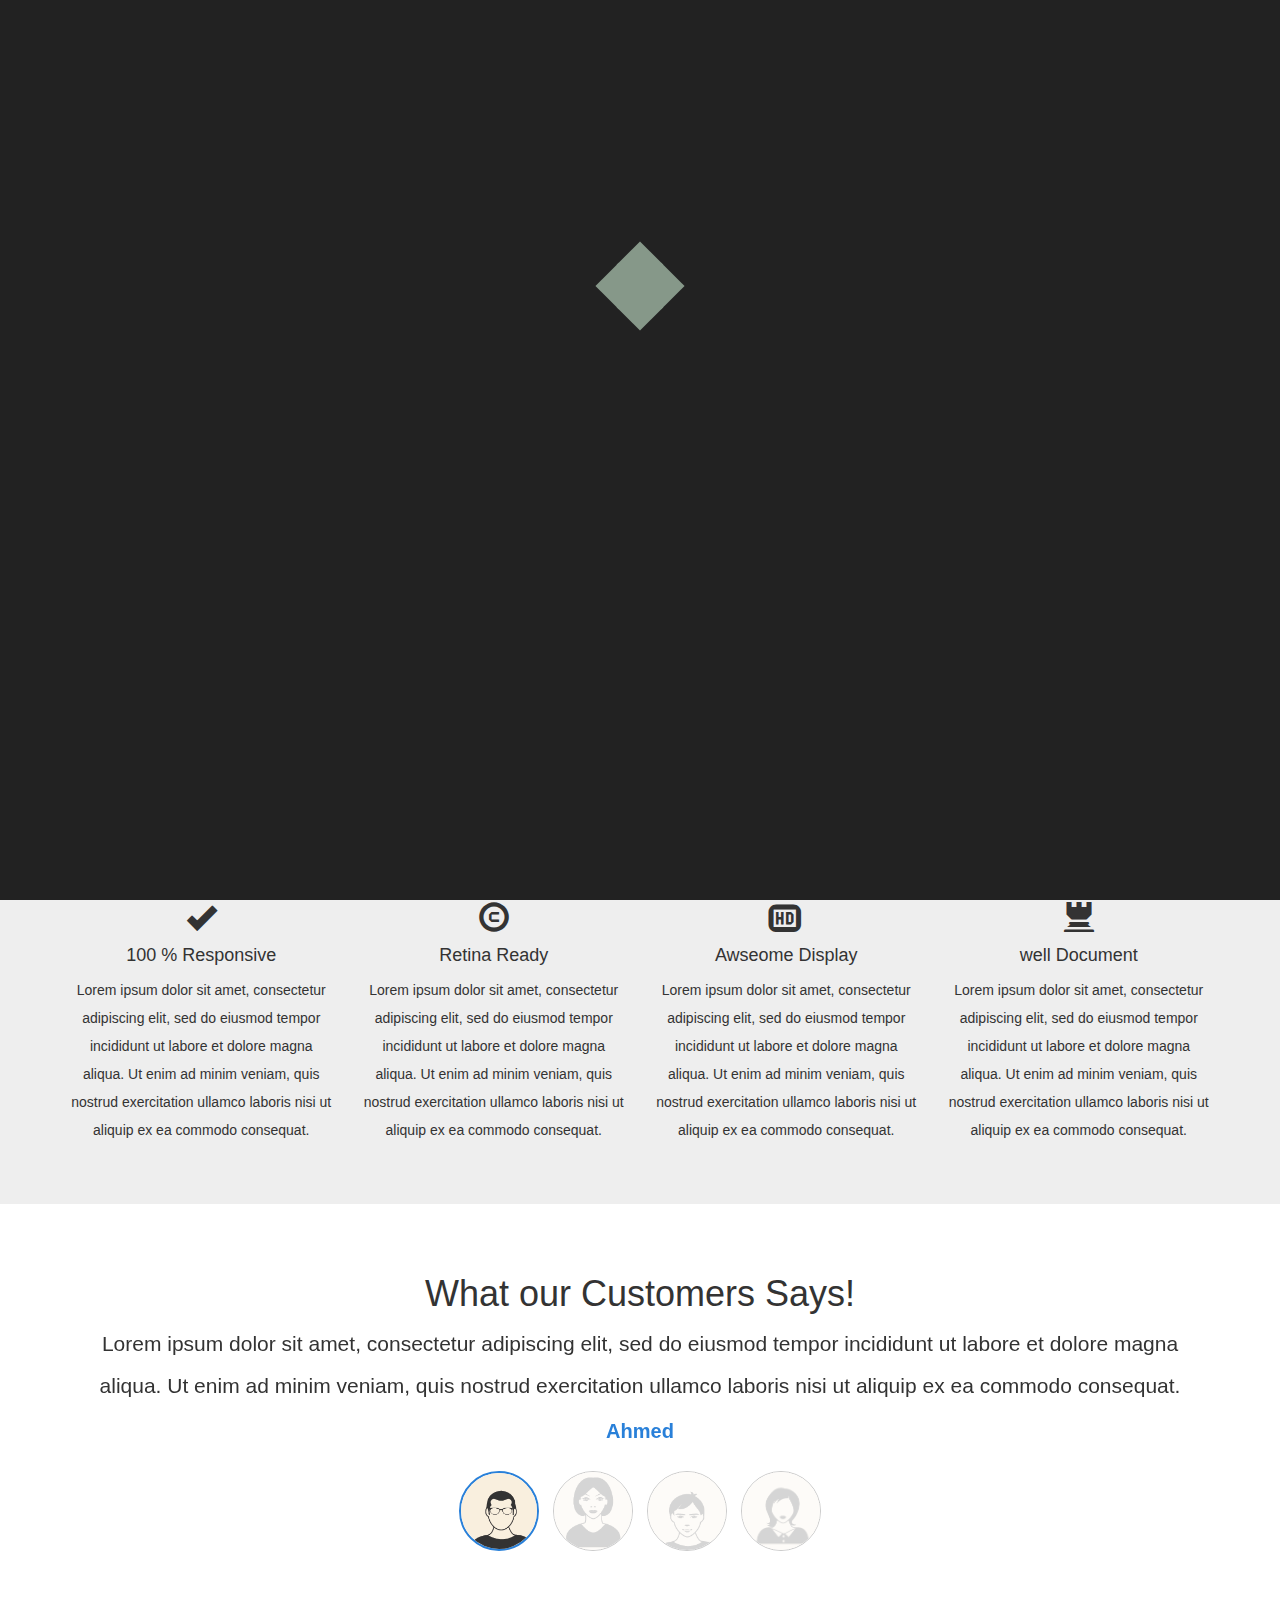
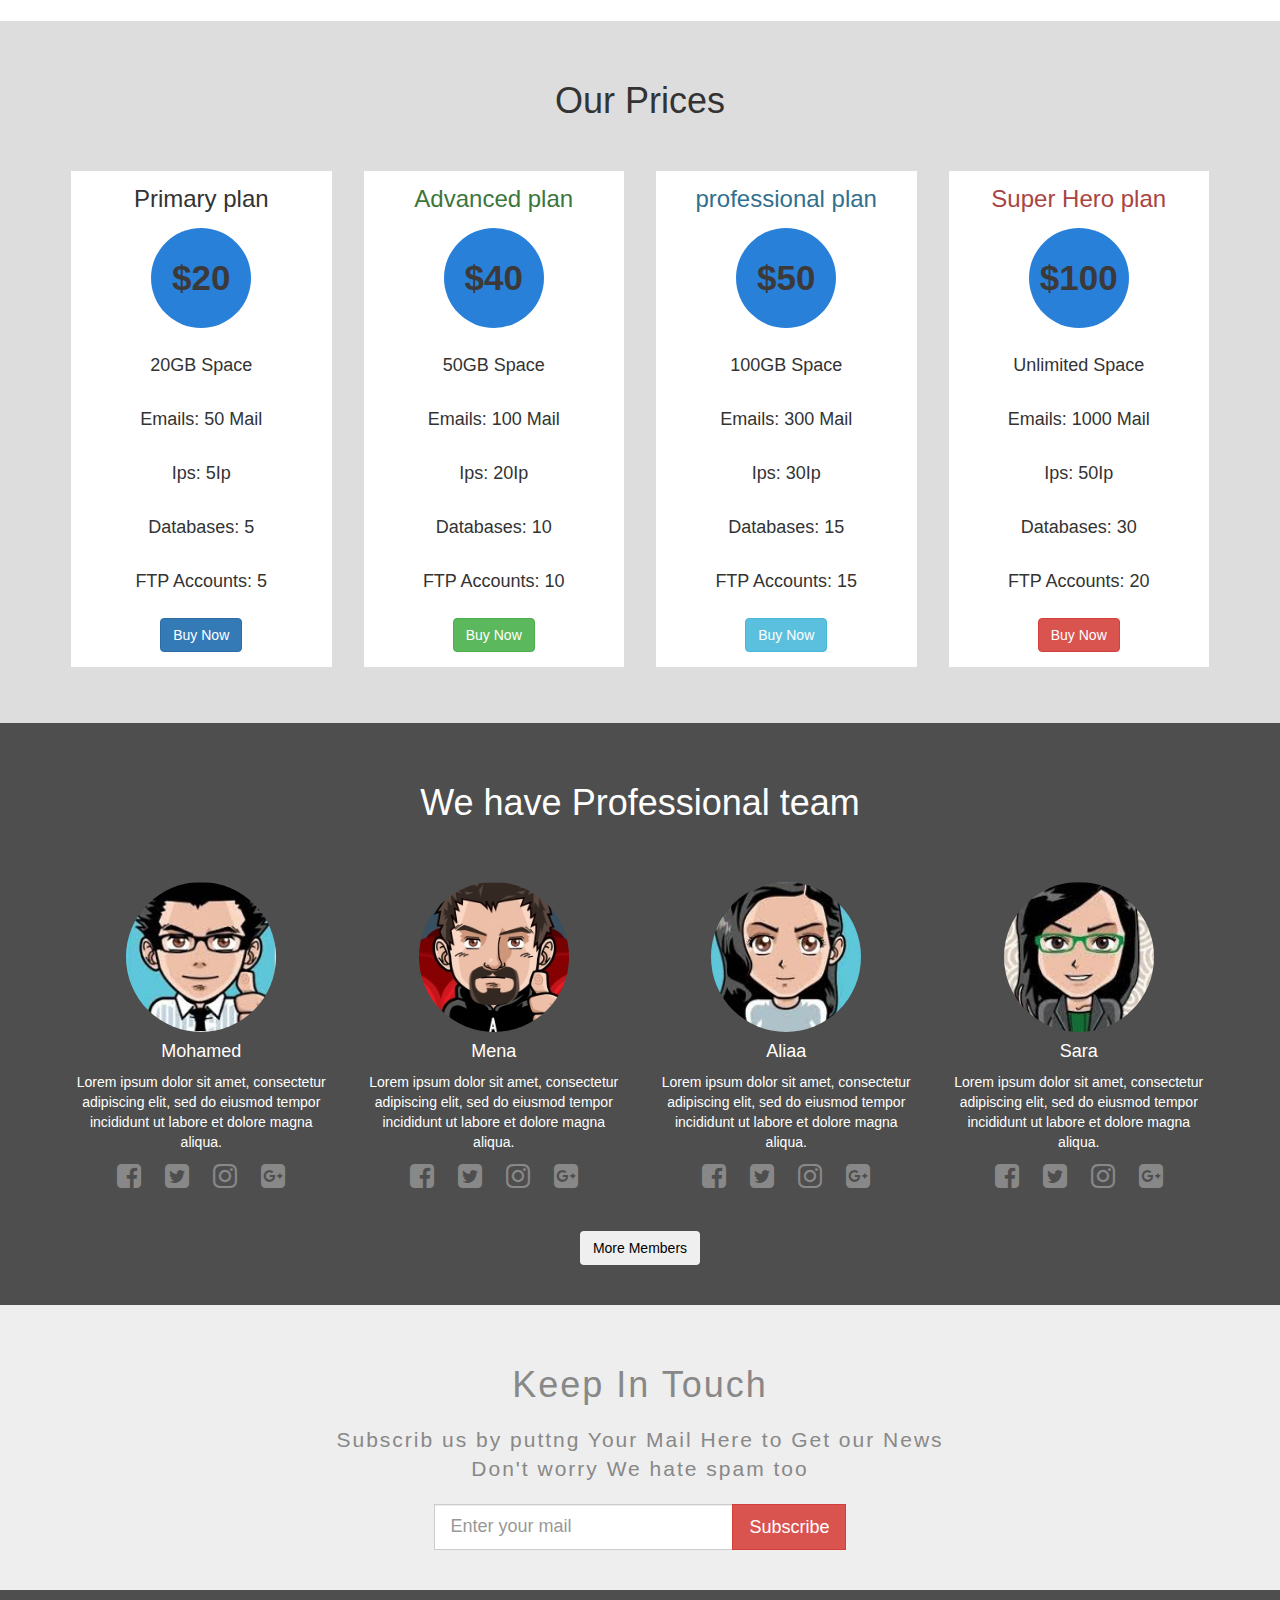
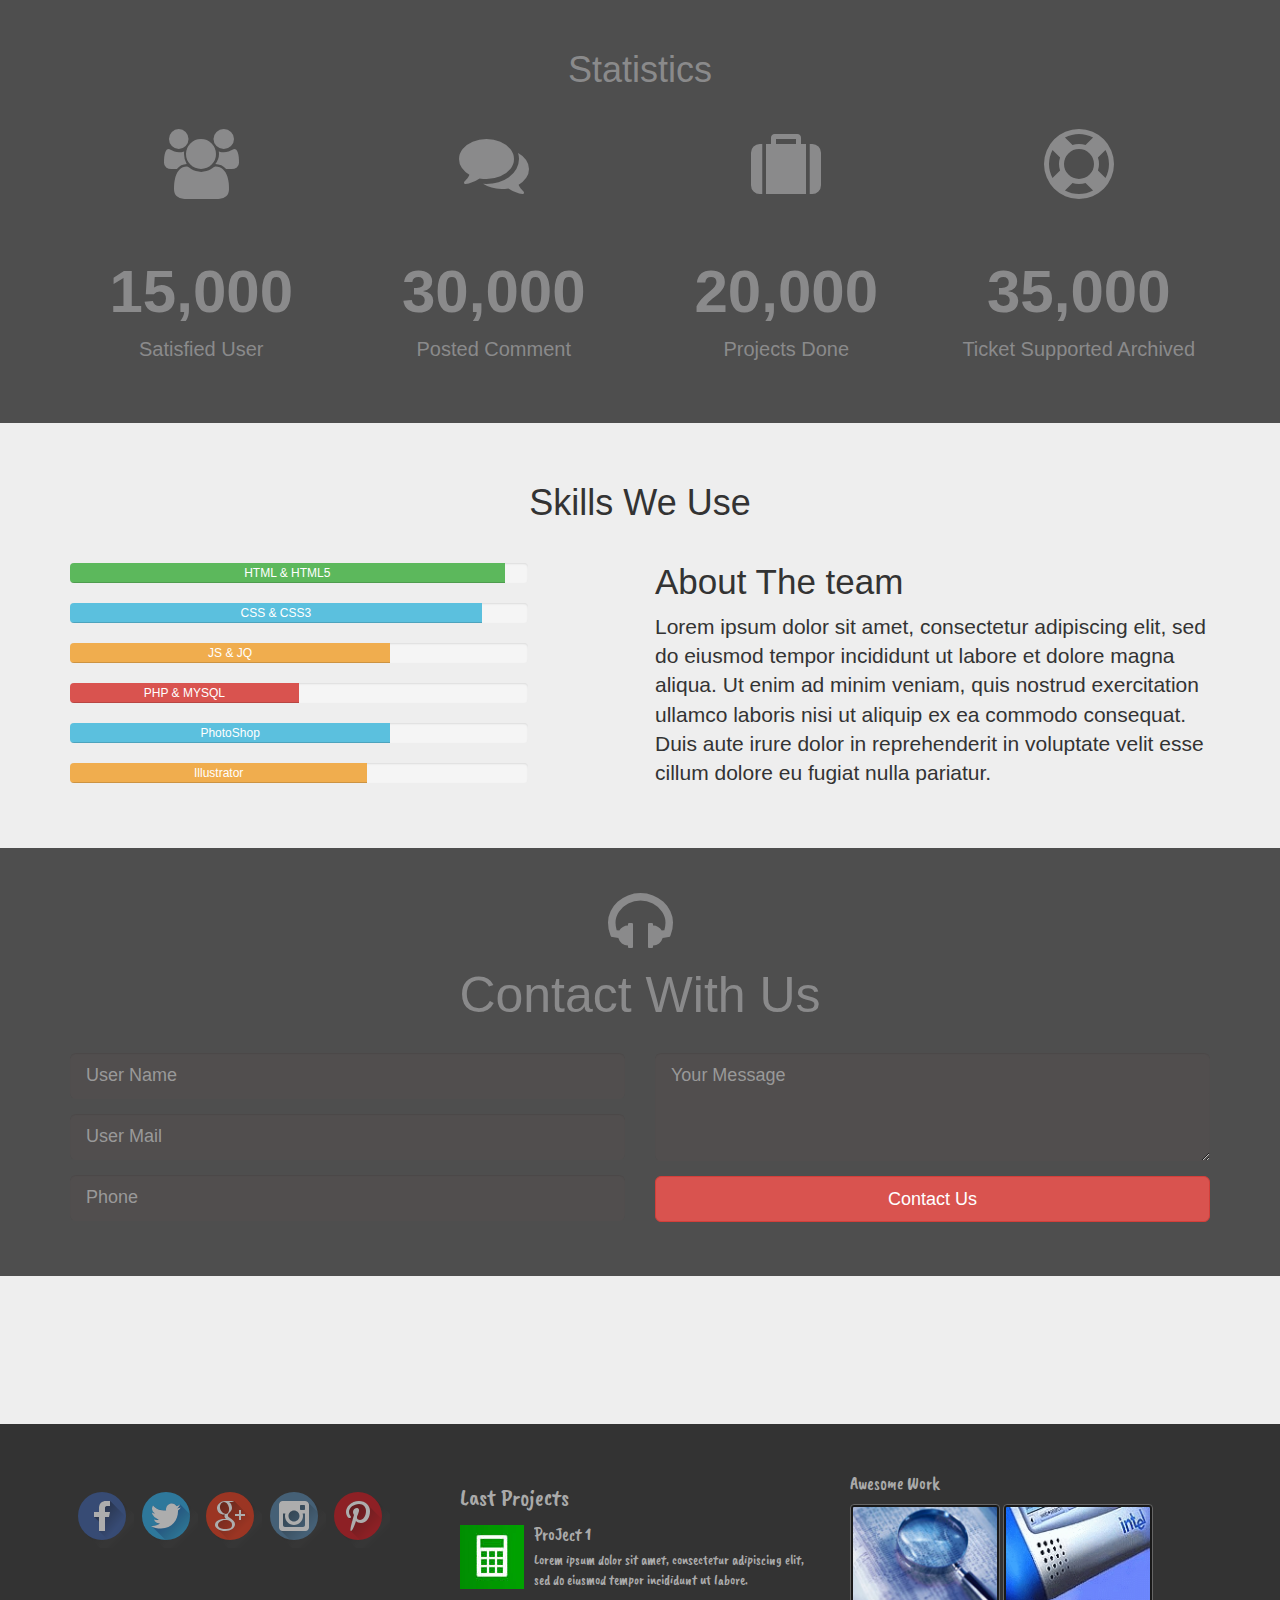
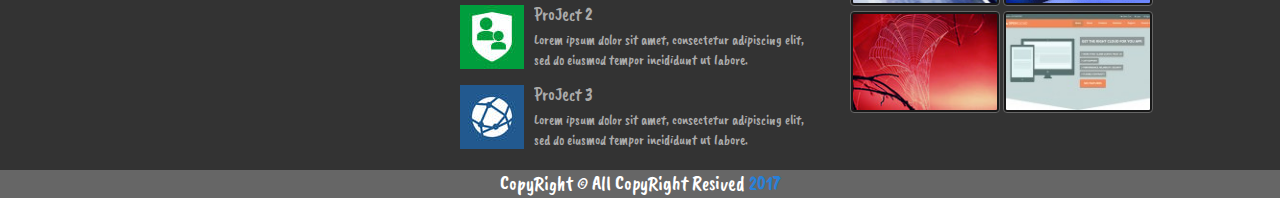
<file: index.html>
<!DOCTYPE html>
<html lang="en">

<head>
    <meta charset="utf-8">
    <title>System.Inc</title>
    <!-- IE Compatibility Meta -->
    <meta http-equiv="X-UA-Compatible" content="IE=edge">
    <!-- First Mobile Meta -->
    <meta name="viewport" content="width=device-width, initial-scale=1">
    <link rel="stylesheet" href="css/bootstrap.css">
    <link rel="stylesheet" href="css/font-awesome.min.css">
    <link rel="stylesheet" href="css/style.css">
    <link rel="stylesheet" href="css/media.css">
    <link rel="stylesheet" href="css/deafult-theme.css">
    <link rel="stylesheet" href="css/animate.css">
    <link href="https://fonts.googleapis.com/css?family=Caveat+Brush" rel="stylesheet">
    <!--[if lt IE 9]>
        <script src="js/html5shiv.min.js"></script>
        <script src="js/respond.min.js"></script>
        <![endif]-->
</head>

<body>
    <!-- Start Tool Box -->
    <div class="option-box hidden-xs">
        <div class="color-option">
            <h4>Color Option</h4>
            <ul class="list-unstyled">
                <li data-value="css/deafult-theme.css"></li>
                <li data-value="css/green-theme.css"></li>
                <li data-value="css/purple-theme.css"></li>
                <li data-value="css/red-theme.css"></li>
            </ul>
        </div>
        <i class="fa fa-gear fa-3x gear-op"></i>
    </div>
    <!-- End Tool Box -->

    <!-- start navbar -->
    <nav class="navbar navbar-inverse navbar-fixed-top">
        <div class="container">
            <!-- Brand and toggle get grouped for better mobile display -->
            <div class="navbar-header">
                <!-- Button for mobile to show Navbar -->
                <button type="button" class="navbar-toggle collapsed" data-toggle="collapse" data-target="#myNav" aria-expanded="false">
                        <span class="sr-only">Toggle navigation</span>
                        <span class="icon-bar"></span>
                        <span class="icon-bar"></span>
                        <span class="icon-bar"></span>
                    </button>
                <!-- Brand Name -->
                <a class="navbar-brand" href="#">IT System<span> .Inc</span></a>
            </div>
            <!-- Collect the nav links, forms, and other content for toggling -->
            <div class="collapse navbar-collapse" id="myNav">
                <ul class="nav navbar-nav navbar-right">
                    <li class="active"><a href="#">Home <span class="sr-only">(current)</span></a></li>
                    <li><a href="about.html">About</a></li>
                    <li class="dropdown">
                        <a href="#" class="dropdown-toggle" data-toggle="dropdown" role="button" aria-haspopup="true" aria-expanded="false">Services <span class="caret"></span></a>
                        <ul class="dropdown-menu">
                            <li><a href="#">Hosting</a></li>
                            <li><a href="#">Maintenance Service</a></li>
                            <li role="separator" class="divider"></li>
                            <li><a href="#">Book Now</a></li>
                        </ul>
                    </li>
                    <li class="dropdown">
                        <a href="#" class="dropdown-toggle" data-toggle="dropdown" role="button" aria-haspopup="true" aria-expanded="false">Academy <span class="caret"></span></a>
                        <ul class="dropdown-menu">
                            <li><a href="#">Courses</a></li>
                            <li><a href="#">Instractors</a></li>
                            <li role="separator" class="divider"></li>
                            <li><a href="#">Book Now</a></li>
                        </ul>
                    </li>
                    <li><a href="faq.html">FAQ</a></li>
                    <li><a href="#">Contact Us</a></li>
                </ul>
            </div>
            <!-- /.navbar-collapse -->
        </div>
        <!-- /.container-fluid -->
    </nav>
    <!-- End Navbar -->

    <!-- Start slidshow-->
    <div id="Slide_Show" class="carousel slide hidden-xs" data-ride="carousel">
        <!-- Indicators -->
        <ol class="carousel-indicators hidden-xs">
            <li data-target="#Slide_Show" data-slide-to="0" class="active"></li>
            <li data-target="#Slide_Show" data-slide-to="1"></li>
            <li data-target="#Slide_Show" data-slide-to="2"></li>
            <li data-target="#Slide_Show" data-slide-to="3"></li>
        </ol>
        <!-- Wrapper for slides -->
        <div class="carousel-inner" role="listbox">
            <div class="item active">
                <img src="img/Image(1).jpg" width="1500" height="500" alt="This Is Image NO(1)">
                <div class="carousel-caption">
                    <h3 class="h1">Web Maintenance</h3>
                    <p class="lead main">Lorem ipsum dolor sit amet, consectetur adipiscing elit, sed do eiusmod tempor incididunt ut labore et dolore magna aliqua. Ut enim ad minim veniam, quis nostrud exercitation ullamco laboris nisi ut aliquip ex ea commodo consequat.
                        Duis aute irure dolor in reprehenderit in voluptate velit esse cillum dolore eu fugiat nulla pariatur. Excepteur sint occaecat cupidatat non proident, sunt in culpa qui officia deserunt mollit anim id est laborum.</p>
                </div>
            </div>
            <div class="item">
                <img src="img/Image(2).jpg" width="1500" height="500" alt="This Is Image NO(2)">
                <div class="carousel-caption">
                    <h3 class="h1">Web Services</h3>
                    <p class="lead">"Lorem ipsum dolor sit amet, consectetur adipiscing elit, sed do eiusmod tempor incididunt ut labore et dolore magna aliqua. Ut enim ad minim veniam, quis nostrud exercitation ullamco laboris nisi ut aliquip ex ea commodo consequat.
                        Duis aute irure dolor in reprehenderit in voluptate velit esse cillum dolore eu fugiat nulla pariatur. Excepteur sint occaecat cupidatat non proident, sunt in culpa qui officia deserunt mollit anim id est laborum."</p>
                </div>
            </div>
            <div class="item">
                <img src="img/Image(3).jpg" width="1500" height="500" alt="This Is Image NO(3)">
                <div class="carousel-caption">
                    <h3 class="h1">Web Design</h3>
                    <p class="lead">"Lorem ipsum dolor sit amet, consectetur adipiscing elit, sed do eiusmod tempor incididunt ut labore et dolore magna aliqua. Ut enim ad minim veniam, quis nostrud exercitation ullamco laboris nisi ut aliquip ex ea commodo consequat.
                        Duis aute irure dolor in reprehenderit in voluptate velit esse cillum dolore eu fugiat nulla pariatur. Excepteur sint occaecat cupidatat non proident, sunt in culpa qui officia deserunt mollit anim id est laborum."</p>
                </div>
            </div>
            <div class="item">
                <img src="img/Image(4).jpg" width="1500" height="500" alt="This Is Image NO(3)">
                <div class="carousel-caption">
                    <h3 class="h1">Graphic Design</h3>
                    <p class="lead">"Lorem ipsum dolor sit amet, consectetur adipiscing elit, sed do eiusmod tempor incididunt ut labore et dolore magna aliqua. Ut enim ad minim veniam, quis nostrud exercitation ullamco laboris nisi ut aliquip ex ea commodo consequat.
                        Duis aute irure dolor in reprehenderit in voluptate velit esse cillum dolore eu fugiat nulla pariatur. Excepteur sint occaecat cupidatat non proident, sunt in culpa qui officia deserunt mollit anim id est laborum."</p>
                </div>
            </div>
        </div>
        <!-- Controls -->
        <a class="left carousel-control hidden-xs" href="#Slide_Show" role="button" data-slide="prev">
            <span class="glyphicon glyphicon-chevron-left" aria-hidden="true"></span>
            <span class="sr-only">Previous</span>
        </a>
        <a class="right carousel-control hidden-xs" href="#Slide_Show" role="button" data-slide="next">
            <span class="glyphicon glyphicon-chevron-right" aria-hidden="true"></span>
            <span class="sr-only">Next</span>
        </a>
    </div>
    <!-- End SlideShow-->

    <!-- Start About -->
    <div class="about text-center">
        <div class="container">
            <h3 class="h1">Meet Our New Web Site <span class="Big"> IT System <span>.Inc</span></span>
            </h3>
            <p class="lead"> Hello. Let Me Introduce Our New Web Site <span class="Big">IT System<span> .Inc </span></span>Created with <strong>Bootstrap.</strong></p>
        </div>
    </div>
    <!-- End About -->

    <!-- Start Features -->
    <div class="Features text-center">
        <div class="container">
            <h3 class="h1"> Our Features</h3>
            <div class="row">
                <div class="col-lg-3 col-md-6 col-xs-12">
                    <div class="feat">
                        <span class="glyphicon glyphicon-ok" aria-hidden="true"></span>
                        <h4>100 &#37; Responsive </h4>
                        <p>Lorem ipsum dolor sit amet, consectetur adipiscing elit, sed do eiusmod tempor incididunt ut labore et dolore magna aliqua. Ut enim ad minim veniam, quis nostrud exercitation ullamco laboris nisi ut aliquip ex ea commodo consequat.</p>
                    </div>
                </div>
                <div class="col-lg-3 col-md-6 col-xs-12">
                    <div class="feat">
                        <span class="glyphicon glyphicon-copyright-mark" aria-hidden="true"></span>
                        <h4>Retina Ready </h4>
                        <p>Lorem ipsum dolor sit amet, consectetur adipiscing elit, sed do eiusmod tempor incididunt ut labore et dolore magna aliqua. Ut enim ad minim veniam, quis nostrud exercitation ullamco laboris nisi ut aliquip ex ea commodo consequat.</p>
                    </div>
                </div>
                <div class="col-lg-3 col-md-6 col-xs-12">
                    <div class="feat">
                        <span class="glyphicon glyphicon-hd-video" aria-hidden="true"></span>
                        <h4>Awseome Display </h4>
                        <p>Lorem ipsum dolor sit amet, consectetur adipiscing elit, sed do eiusmod tempor incididunt ut labore et dolore magna aliqua. Ut enim ad minim veniam, quis nostrud exercitation ullamco laboris nisi ut aliquip ex ea commodo consequat.</p>
                    </div>
                </div>
                <div class="col-lg-3 col-md-6 col-xs-12">
                    <div class="feat">
                        <span class="glyphicon glyphicon-glyphicon glyphicon-tower" aria-hidden="true"></span>
                        <h4>well Document </h4>
                        <p>Lorem ipsum dolor sit amet, consectetur adipiscing elit, sed do eiusmod tempor incididunt ut labore et dolore magna aliqua. Ut enim ad minim veniam, quis nostrud exercitation ullamco laboris nisi ut aliquip ex ea commodo consequat.</p>
                    </div>
                </div>
            </div>
        </div>
    </div>
    <!-- End Features -->

    <!-- start Testimonials -->
    <div class="Testimonials text-center">
        <div class="container">
            <h3 class="h1">What our Customers Says!</h3>
            <div id="testimonials_carousel" class="carousel slide" data-ride="carousel">

                <!-- Wrapper for slides -->
                <div class="carousel-inner">
                    <div class="item active">
                        <p class="lead">Lorem ipsum dolor sit amet, consectetur adipiscing elit, sed do eiusmod tempor incididunt ut labore et dolore magna aliqua. Ut enim ad minim veniam, quis nostrud exercitation ullamco laboris nisi ut aliquip ex ea commodo consequat.</p>
                        <span>Ahmed</span>
                    </div>
                    <div class="item">
                        <p class="lead">Lorem ipsum dolor sit amet, consectetur adipiscing elit, sed do eiusmod tempor incididunt ut labore et dolore magna aliqua. Ut enim ad minim veniam, quis nostrud exercitation ullamco laboris nisi ut aliquip ex ea commodo consequat.</p>
                        <span>Mohamed</span>
                    </div>
                    <div class="item">
                        <p class="lead">Lorem ipsum dolor sit amet, consectetur adipiscing elit, sed do eiusmod tempor incididunt ut labore et dolore magna aliqua. Ut enim ad minim veniam, quis nostrud exercitation ullamco laboris nisi ut aliquip ex ea commodo consequat.</p>
                        <span>John</span>
                    </div>
                    <div class="item">
                        <p class="lead">Lorem ipsum dolor sit amet, consectetur adipiscing elit, sed do eiusmod tempor incididunt ut labore et dolore magna aliqua. Ut enim ad minim veniam, quis nostrud exercitation ullamco laboris nisi ut aliquip ex ea commodo consequat.</p>
                        <span>Khaled</span>
                    </div>
                </div>
                <!-- Indicators -->
                <ol class="carousel-indicators">
                    <li data-target="#testimonials_carousel" data-slide-to="0" class="active"><img src="img/testimonials/Image_11.gif" alt="avatar 1"></li>
                    <li data-target="#testimonials_carousel" data-slide-to="1"><img src="img/testimonials/Image_03.gif" alt="avatar 2"></li>
                    <li data-target="#testimonials_carousel" data-slide-to="2"><img src="img/testimonials/Image_09.gif" alt="avatar 3"></li>
                    <li data-target="#testimonials_carousel" data-slide-to="3"><img src="img/testimonials/Image_10.gif" alt="avatar 4"></li>
                </ol>
            </div>
        </div>
    </div>
    <!--  End Testimonials -->

    <!-- Start Price Table -->
    <div class="price_table text-center">
        <div class="container">
            <h3 class="h1">Our Prices</h3>
            <div class="row">
                <div class="col-md-3 col-sm-6 col-xs-12">
                    <div class="price-box">
                        <h3 text-primary>Primary plan</h3>
                        <p class="center-block">$20</p>
                        <ul class="list-unstyled">
                            <li>20GB Space</li>
                            <li>Emails: 50 Mail</li>
                            <li>Ips: 5Ip</li>
                            <li>Databases: 5</li>
                            <li>FTP Accounts: 5</li>
                        </ul>
                        <button class="btn btn-primary">Buy Now</button>
                    </div>
                </div>
                <div class="col-md-3 col-sm-6 col-xs-12">
                    <div class="price-box">
                        <h3 class="text-success">Advanced plan</h3>
                        <p class="center-block">$40</p>
                        <ul class="list-unstyled">
                            <li>50GB Space</li>
                            <li>Emails: 100 Mail</li>
                            <li>Ips: 20Ip</li>
                            <li>Databases: 10</li>
                            <li>FTP Accounts: 10</li>
                        </ul>
                        <button class="btn btn-success">Buy Now</button>
                    </div>
                </div>
                <div class="col-md-3 col-sm-6 col-xs-12">
                    <div class="price-box">
                        <h3 class="text-info">professional plan</h3>
                        <p class="center-block">$50</p>
                        <ul class="list-unstyled">
                            <li>100GB Space</li>
                            <li>Emails: 300 Mail</li>
                            <li>Ips: 30Ip</li>
                            <li>Databases: 15</li>
                            <li>FTP Accounts: 15</li>
                        </ul>
                        <button class="btn btn-info">Buy Now</button>
                    </div>
                </div>
                <div class="col-md-3 col-sm-6 col-xs-12">
                    <div class="price-box">
                        <h3 class="text-danger">Super Hero plan</h3>
                        <p class="center-block">$100</p>
                        <ul class="list-unstyled">
                            <li>Unlimited Space</li>
                            <li>Emails: 1000 Mail</li>
                            <li>Ips: 50Ip</li>
                            <li>Databases: 30</li>
                            <li>FTP Accounts: 20</li>
                        </ul>
                        <button class="btn btn-danger">Buy Now</button>
                    </div>
                </div>
            </div>
        </div>
    </div>
    <!-- End price Table -->

    <!-- Start team-->
    <div class="our_team text-center">
        <div class="team">
            <div class="container">
                <h3 class="h1">We have Professional team</h3>
                <div class="row">
                    <div class="col-lg-3 col-sm-6">
                        <div class="person">
                            <img class="img-circle" src="img/team/avatar_01.jpg" alt="Herb1" width="150px" height="150px">
                            <h4>Mohamed</h4>
                            <p>Lorem ipsum dolor sit amet, consectetur adipiscing elit, sed do eiusmod tempor incididunt ut labore et dolore magna aliqua.</p>
                            <a href="#"><i class="fa fa-facebook-square fa-2x"></i></a>
                            <a href="#"><i class="fa fa-twitter-square fa-2x"></i></a>
                            <a href="#"><i class="fa fa-instagram fa-2x"></i></a>
                            <a href="#"><i class="fa fa-google-plus-square fa-2x"></i></a>
                        </div>
                    </div>
                    <div class="col-lg-3 col-sm-6">
                        <div class="person">
                            <img class="img-circle" src="img/team/avatar_02.jpg" alt="Herb2" width="150px" height="150px">
                            <h4>Mena</h4>
                            <p>Lorem ipsum dolor sit amet, consectetur adipiscing elit, sed do eiusmod tempor incididunt ut labore et dolore magna aliqua.</p>
                            <a href="#"><i class="fa fa-facebook-square fa-2x"></i></a>
                            <a href="#"><i class="fa fa-twitter-square fa-2x"></i></a>
                            <a href="#"><i class="fa fa-instagram fa-2x"></i></a>
                            <a href="#"><i class="fa fa-google-plus-square fa-2x"></i></a>
                        </div>
                    </div>
                    <div class="col-lg-3 col-sm-6">
                        <div class="person">
                            <img class="img-circle" src="img/team/avatar_03.jpg" alt="Herb3" width="150px" height="150px">
                            <h4>Aliaa</h4>
                            <p>Lorem ipsum dolor sit amet, consectetur adipiscing elit, sed do eiusmod tempor incididunt ut labore et dolore magna aliqua.</p>
                            <a href="#"><i class="fa fa-facebook-square fa-2x"></i></a>
                            <a href="#"><i class="fa fa-twitter-square fa-2x"></i></a>
                            <a href="#"><i class="fa fa-instagram fa-2x"></i></a>
                            <a href="#"><i class="fa fa-google-plus-square fa-2x"></i></a>
                        </div>
                    </div>
                    <div class="col-lg-3 col-sm-6">
                        <div class="person">
                            <img class="img-circle" src="img/team/avatar_04.jpg" alt="Herb4" width="150px" height="150px">
                            <h4>Sara</h4>
                            <p>Lorem ipsum dolor sit amet, consectetur adipiscing elit, sed do eiusmod tempor incididunt ut labore et dolore magna aliqua.</p>
                            <a href="#"><i class="fa fa-facebook-square fa-2x"></i></a>
                            <a href="#"><i class="fa fa-twitter-square fa-2x"></i></a>
                            <a href="#"><i class="fa fa-instagram fa-2x"></i></a>
                            <a href="#"><i class="fa fa-google-plus-square fa-2x"></i></a>
                        </div>
                    </div>
                </div>
                <button class="btn btn-deafult">More Members</button>
            </div>
        </div>
    </div>
    <!-- End team -->

    <!-- Start Subscrib -->
    <div class="Subscribe text-center">
        <div class="container">
            <h4 class="h1">Keep In Touch </h4>
            <p class="lead">Subscrib us by puttng Your Mail Here to Get our News <br>Don't worry We hate spam too </p>
            <form class="form-inline">
                <input class="form-control input-lg" type="email" placeholder="Enter your mail">
                <button class="btn btn-danger btn-lg">Subscribe</button>
            </form>
        </div>
    </div>
    <!-- End Subscribe -->

    <!-- Start Statistics -->
    <div class="Statistics text-center">
        <div class="data">
            <div class="container">
                <h3 class="h1">Statistics</h3>
                <div class="row">
                    <div class="col-md-3 col-sm-6">
                        <div class="stats">
                            <i class="fa fa-users fa-5x"></i>
                            <p>15,000</p>
                            <span>Satisfied User</span>
                        </div>
                    </div>
                    <div class="col-md-3 col-sm-6">
                        <div class="stats">
                            <i class="fa fa-comments fa-5x"></i>
                            <p>30,000</p>
                            <span>Posted Comment</span>
                        </div>
                    </div>
                    <div class="col-md-3 col-sm-6">
                        <div class="stats">
                            <i class="fa fa-suitcase fa-5x"></i>
                            <p>20,000</p>
                            <span>Projects Done</span>
                        </div>
                    </div>
                    <div class="col-md-3 col-sm-6">
                        <div class="stats">
                            <i class="fa fa-support fa-5x"></i>
                            <p>35,000</p>
                            <span> Ticket Supported Archived</span>
                        </div>
                    </div>
                </div>
            </div>
        </div>
    </div>
    <!-- End Statistics -->

    <!-- Start Skills -->
    <div class="skills">
        <div class="container">
            <h3 class="h1 text-center">Skills We Use</h3>
            <div class="row">
                <!-- Start Progress Skills -->
                <div class="col-md-5">
                    <div class="skills-progress">
                        <div class="progress">
                            <div class="progress-bar progress-bar-success" role="progressbar" aria-valuenow="95" aria-valuemin="0" aria-valuemax="100" style="width:95%">
                                HTML &amp; HTML5
                            </div>
                        </div>
                        <div class="progress">
                            <div class="progress-bar progress-bar-info" role="progressbar" aria-valuenow="90" aria-valuemin="0" aria-valuemax="100" style="width:90%">
                                CSS &amp; CSS3
                            </div>
                        </div>
                        <div class="progress">
                            <div class="progress-bar progress-bar-warning" role="progressbar" aria-valuenow="70" aria-valuemin="0" aria-valuemax="100" style="width:70%">
                                JS &amp; JQ
                            </div>
                        </div>
                        <div class="progress">
                            <div class="progress-bar progress-bar-danger" role="progressbar" aria-valuenow="50" aria-valuemin="0" aria-valuemax="100" style="width:50%">
                                PHP &amp; MYSQL
                            </div>
                        </div>
                        <div class="progress">
                            <div class="progress-bar progress-bar-info" role="progressbar" aria-valuenow="75" aria-valuemin="0" aria-valuemax="100" style="width:70%">
                                PhotoShop
                            </div>
                        </div>
                        <div class="progress">
                            <div class="progress-bar progress-bar-warning" role="progressbar" aria-valuenow="65" aria-valuemin="0" aria-valuemax="100" style="width:65%">
                                Illustrator
                            </div>
                        </div>
                    </div>
                </div>
                <!-- End Progress Skills -->
                <!-- Start Skills -->
                <div class="col-md-6 col-md-offset-1">
                    <div class="skills-info">
                        <h4>About The team</h4>
                        <p class="lead">Lorem ipsum dolor sit amet, consectetur adipiscing elit, sed do eiusmod tempor incididunt ut labore et dolore magna aliqua. Ut enim ad minim veniam, quis nostrud exercitation ullamco laboris nisi ut aliquip ex ea commodo consequat.
                            Duis aute irure dolor in reprehenderit in voluptate velit esse cillum dolore eu fugiat nulla pariatur.</p>
                    </div>
                </div>
                <!-- End Skills -->
            </div>
        </div>
    </div>
    <!-- End Skills -->

    <!-- Start Contact -->
    <div class="contact text-center">
        <div class="data">
            <div class="container">
                <div class="row">
                    <i class="fa fa-headphones fa-5x" aria-hidden="true"></i>
                    <h5>Contact With Us</h5>
                    <!-- Start Form-->
                    <form role="form">
                        <div class="col-md-6">
                            <div class="form-group">
                                <input type="text" class="form-control input-lg" placeholder="User Name">
                            </div>
                            <div class="form-group">
                                <input type="email" class="form-control input-lg" placeholder="User Mail">
                            </div>
                            <div class="form-group">
                                <input type="tel" class="form-control input-lg" placeholder="Phone">
                            </div>
                        </div>
                        <div class="col-md-6">
                            <div class="form-group">
                                <textarea class="form-control input-lg" placeholder="Your Message"></textarea>
                            </div>
                            <button type="button" class="btn btn-danger btn-lg btn-block">Contact Us</button>
                        </div>
                    </form>
                    <!-- End Form-->
                </div>
            </div>
        </div>
    </div>
    <!-- End Contact-->

    <!-- Start Customers -->
    <div class="Customers">
        <div class="container">
            <div class="row">
                <ul class="list-unstyled">
                    <li class="col-md-2 col-xs-4"><img class="img-responsive center-block wow slideInLeft" data-wow-duration="3s" src="img/our-clients/bbc.png" alt="BBC"></li>
                    <li class="col-md-2 col-xs-4"><img class="img-responsive center-block wow slideInLeft" data-wow-duration="3s" src="img/our-clients/cnn.png" alt="CNN"></li>
                    <li class="col-md-2 col-xs-4"><img class="img-responsive center-block wow slideInLeft" data-wow-duration="3s" src="img/our-clients/forbes.png" alt="forbes"></li>
                    <li class="col-md-2 col-xs-4"><img class="img-responsive center-block wow slideInLeft" data-wow-duration="3s" src="img/our-clients/techradar.png" alt="techradar"></li>
                    <li class="col-md-2 col-xs-4"><img class="img-responsive center-block wow slideInLeft" data-wow-duration="3s" src="img/our-clients/wired.png" alt="Wired"></li>
                    <li class="col-md-2 col-xs-4"><img class="img-responsive center-block wow slideInLeft" data-wow-duration="3s" src="img/our-clients/wsj.png" alt="WSJ"></li>
                </ul>
            </div>
        </div>
    </div>
    <!-- End Customers -->

    <!-- Start Footer -->
    <footer>
        <div class="container">
            <div class="row">
                <div class="col-lg-4 col-md-6">
                    <ul class="list-unstyled">
                        <li>
                            <a href="#"><img class="img-responsive center-block" src="img/social/facebook.svg" width="64px" height="64px" alt="Facebook"></a>
                        </li>
                        <li>
                            <a href="#"><img class="img-responsive center-block" src="img/social/twitter.svg" width="64px" height="64px" alt="Twitter"></a>
                        </li>
                        <li>
                            <a href="#"><img class="img-responsive center-block" src="img/social/googleplus.svg" width="64px" height="64px" alt="Google Plus"></a>
                        </li>
                        <li>
                            <a href="#"><img class="img-responsive center-block" src="img/social/instagram.svg" width="64px" height="64px" alt="Instagram"></a>
                        </li>
                        <li>
                            <a href="#"><img class="img-responsive center-block" src="img/social/pinterest.svg" width="64px" height="64px" alt="Pinterest"></a>
                        </li>
                    </ul>
                </div>
                <div class="col-lg-4 col-md-6">
                    <h3>Last Projects</h3>
                    <div class="media">
                        <div class="media-left">
                            <a href="#">
                                <img class="media-object" src="img/articles/01.jpg" width="64px" height="64px" alt="Project 1">
                            </a>
                        </div>
                        <div class="media-body">
                            <h4 class="media-heading">ProJect 1</h4>
                            Lorem ipsum dolor sit amet, consectetur adipiscing elit, sed do eiusmod tempor incididunt ut labore.
                        </div>
                    </div>
                    <div class="media">
                        <div class="media-left">
                            <a href="#">
                                <img class="media-object" src="img/articles/02.jpg" width="64px" height="64px" alt="Project 2">
                            </a>
                        </div>
                        <div class="media-body">
                            <h4 class="media-heading">ProJect 2</h4>
                            Lorem ipsum dolor sit amet, consectetur adipiscing elit, sed do eiusmod tempor incididunt ut labore.
                        </div>
                    </div>
                    <div class="media">
                        <div class="media-left">
                            <a href="#">
                                <img class="media-object" src="img/articles/03.jpg" width="64px" height="64px" alt="Project 3">
                            </a>
                        </div>
                        <div class="media-body">
                            <h4 class="media-heading">ProJect 3</h4>
                            Lorem ipsum dolor sit amet, consectetur adipiscing elit, sed do eiusmod tempor incididunt ut labore.
                        </div>
                    </div>
                </div>
                <div class="col-lg-4">
                    <h4>Awesome Work</h4>
                    <img class="img-thumbnail" src="img/work/01.jpg" width="150px" height="100px" alt="Work 1">
                    <img class="img-thumbnail" src="img/work/02.jpg" width="150px" height="100px" alt="Work 2">
                    <img class="img-thumbnail" src="img/work/03.jpg" width="150px" height="100px" alt="Work 3">
                    <img class="img-thumbnail" src="img/work/04.jpg" width="150px" height="100px" alt="Work 4">
                </div>
            </div>
        </div>
        <div class="copy">
            <p>CopyRight &copy; All CopyRight Resived <span>2017</span> </p>
        </div>
    </footer>
    <!-- End Footer -->

    <!-- Start loading -->
    <div class="loading-overlay">
        <div class="sk-folding-cube">
            <div class="sk-cube1 sk-cube"></div>
            <div class="sk-cube2 sk-cube"></div>
            <div class="sk-cube4 sk-cube"></div>
            <div class="sk-cube3 sk-cube"></div>
        </div>
    </div>
    <!-- End loading -->

    <!-- Start Scroll button -->
    <div id="scroll-top">
        <div class="fa fa-chevron-up fa-3x"></div>
    </div>
    <!-- Start Scroll button -->

    <script src="js/jquery-1.11.1.min.js"></script>
    <script src="js/bootstrap.min.js"></script>
    <script src="js/plugin.js"></script>
    <script src="js/wow.min.js"></script>
    <script>
        new WOW().init();
    </script>
</body>

</html>
</file>
<file: css/media.css>
/* Start Mobile and Tablets Screens */
@media (max-width:767px){
    .Subscribe .form-control{
        margin:20px auto
    }
    .navbar-fixed-top .navbar-collapse, .navbar-fixed-bottom .navbar-collapse{
        max-height:none
    }
}
/* End Mobile and Tablets Screens */
/* Start Small Screens */
@media (min-width:768px)and(max-width:991px){
    
}
/* End Small Screens */
/* Start medium Screens */
@media (min-width:992px)and(max-width:1199px){
    
}
/* End medium Screens */
/* Start lg Screens */
@media (min-width:1200px){
    
}
/* End lg Screens */
</file>
<file: css/deafult-theme.css>
/* Start Deafult Theme */
.navbar-inverse .navbar-nav > .active > a,
.navbar-inverse .navbar-nav > .active > a:hover,
.navbar-inverse .navbar-nav > .active > a:focus,
.navbar-inverse .navbar-brand,
.about .Big,
.Testimonials span,
.Statistics .data h1,
footer .copy span,
#scroll-top{    
    color:#2980D9;
}
.price_table .price-box p,
.option-box .color-option ul li,
.option-box .gear-op,
.carousel-indicators .active
{background-color:#2980D9;}
 
.Testimonials .carousel-indicators li.active,
.option-box .color-option{border:2px solid #2980D9;}
/* End Deafult Theme */
</file>
<file: css/style.css>
body {
    padding-top: 50px;
}


/* Start Overriding BootStrap */


/* Start Navbar Editing */

.navbar-inverse .navbar-nav>li>a:hover,
.dropdown-menu>li>a:hover {
    color: #2ECC71;
}

.navbar-right .dropdown-menu {
    right: auto;
    min-width: 200px;
}

.dropdown-menu>li>a:hover {
    padding-left: 25px;
}


/* End NavbarEditing */


/* Start Carousel Editing */

.carousel-indicators {
    bottom: 0px;
}

.carousel-indicators li {
    border-color: #000
}

.carousel-caption {
    bottom: 70px;
    padding: 30px;
}


/* End Carousel Editing */


/* End Overriding Bootstrap */


/* Start Option Box*/

.option-box {
    top: 100px
}

.option-box .color-option {
    padding: 10px;
    width: 150px;
    display: none
}

.option-box .color-option ul li {
    width: 20px;
    height: 20px;
    display: inline-block;
    margin-right: 3px;
}

.option-box .gear-op {
    padding: 3px
}


/* End Option Box */


/* Start Section About */

.about {
    padding: 60px 0 60px 0
}

.about .Big span,
.carousel-caption h1,
.our_team .team button {
    color: #000;
}

.about .lead,
.about .xxx {
    font-size: 25px;
}


/* End Section About */


/* Start Features */

.Features .feat {
    margin-top: 40px;
}

.Features .feat p,
.Testimonials p {
    line-height: 2em;
}

.Features .feat span.glyphicon {
    font-size: 30px;
}


/* End Features */


/* Start Testimonials */

.Features,
.Testimonials {
    padding: 50px 0 50px 0;
}

.Testimonials h1,
.Testimonials span,
.price_table .price-box p {
    font-weight: bold;
}

.Testimonials p {
    margin-bottom: 10px
}

.Testimonials .carousel-inner {
    min-height: 100px
}

.Testimonials .carousel-indicators {
    position: static;
    margin-left: auto;
    padding-top: 20px
}

.Testimonials .carousel-indicators li {
    text-indent: 0;
    width: 80px;
    height: 80px;
    opacity: 0.2;
    margin: 5px;
}

.Testimonials .carousel-indicators li.active {
    background: none;
}

.Testimonials .carousel-indicators li img {
    max-width: 100%;
}


/* End Testimonials */


/* Start Price Table */

.price_table {
    background-color: #DDD;
    padding: 40px 0 40px 0;
}

.price_table .price-box {
    margin-top: 40px;
    background-color: #fff;
    padding: 10px;
    border: 1px solid #ddd;
    margin-bottom: 15px;
}

.price_table .price-box:hover p {
    background-color: #31404e;
    border: 2px solid #DDD;
}

.price_table .price-box h3 {
    margin: 5px 0 15px 0;
}

.price_table .price-box p {
    font-size: 35px;
    color: #3b3939;
    width: 100px;
    height: 100px;
    line-height: 100px;
    -webkit-transition-duration: 0.7s;
    -moz-transition-duration: 0.7s;
    -o-transition-duration: 0.7s;
    transition-duration: 0.7s;
}

.price_table .price-box ul {
    line-height: 3;
    font-size: 18px
}

.price_table .price-box button {
    margin-bottom: 5px;
}


/* End price Table */


/* Start team */

.our_team {
    background: url('../img/back-ground.gif')no-repeat center center fixed;
}

.our_team .team h3 {
    margin-bottom: 60px
}

.our_team .team .person {
    margin-bottom: 40px
}

.our_team .team .person a {
    margin: 20px 10px 0px 10px;
}


/* End team */


/* Start Subscrib */

.Subscribe {
    padding-bottom: 70px;
}

.Subscribe h4,
.Subscribe p {
    letter-spacing: 2px;
}

.Subscribe .form-control {
    margin-right: -5px;
    width: 300px
}

.Subscribe button,
.Subscribe .form-control {
    border-radius: 0
}


/* End Subscribe */


/* Start Statistics */

.Statistics {
    background: url(../img/stats.jpg)no-repeat center center fixed
}

.Statistics .data .stats i {
    font-size: 500%;
}

.Statistics .data .stats p {
    margin-bottom: 0;
    margin-top: 20px;
    font-size: 60px;
    font-weight: 700
}


/* End Statistics */


/* Start Skills */

.skills h3 {
    margin-bottom: 40px
}

.skills .skills-info h4 {
    font-size: 35px;
    margin-top: 0
}


/* End Skills */


/* Start Contact */

.contact {
    background: url(../img/service.jpg) no-repeat center center fixed
}

.contact .data h5 {
    font-size: 50px
}

.contact .data textarea {
    height: 108px;
}

.contact .data input[type="text"],
.contact .data input[type="email"],
.contact .data input[type="tel"],
.contact .data textarea {
    background-color: rgba(82, 78, 78, 0.7);
    border: none;
}


/* End Contact */


/* Start Customers */

.Customers {
    padding-bottom: 20px
}

.Customers img {
    opacity: 0.4;
    filter: alpha(opacity=40);
    margin-top: 20px;
}


/* End Customers */


/* Start Footer */

footer ul {
    margin: 20px 0 20px 0;
}

footer ul li {
    opacity: 0.6;
    filter: alpha(opacity=60);
}

footer .img-thumbnail {
    border: 1px solid #666;
    margin-bottom: 5px;
    padding: 2px
}

footer .copy {
    background-color: #666;
    padding: 5px 0 5x 0;
    text-align: center;
    margin-top: 20px
}

footer .copy p {
    margin: 0
}


/* End Footer */


/* Start loading */

.loading-overlay {
    background-color: #222;
    top: 0;
    height: 100%;
}

.loading-overlay .sk-folding-cube {
    margin: 20% auto;
    width: 60px;
    height: 60px;
    position: relative;
    -webkit-transform: rotateZ(45deg);
    transform: rotateZ(45deg);
}

.loading-overlay .sk-folding-cube .sk-cube {
    width: 50%;
    height: 50%;
    position: relative;
    -webkit-transform: scale(1.1);
    -ms-transform: scale(1.1);
    transform: scale(1.1);
}

.loading-overlay .sk-folding-cube .sk-cube:before {
    content: '';
    position: absolute;
    top: 0;
    height: 100%;
    background-color: #BCD8C1;
    -webkit-animation: sk-foldCubeAngle 2.4s infinite linear both;
    animation: sk-foldCubeAngle 2.4s infinite linear both;
    -webkit-transform-origin: 100% 100%;
    -ms-transform-origin: 100% 100%;
    transform-origin: 100% 100%;
}

.loading-overlay .sk-folding-cube .sk-cube2 {
    -webkit-transform: scale(1.1) rotateZ(90deg);
    transform: scale(1.1) rotateZ(90deg);
}

.loading-overlay .sk-folding-cube .sk-cube3 {
    -webkit-transform: scale(1.1) rotateZ(180deg);
    transform: scale(1.1) rotateZ(180deg);
}

.loading-overlay .sk-folding-cube .sk-cube4 {
    -webkit-transform: scale(1.1) rotateZ(270deg);
    transform: scale(1.1) rotateZ(270deg);
}

.loading-overlay .sk-folding-cube .sk-cube2:before {
    -webkit-animation-delay: 0.3s;
    animation-delay: 0.3s;
}

.loading-overlay .sk-folding-cube .sk-cube3:before {
    -webkit-animation-delay: 0.6s;
    animation-delay: 0.6s;
}

.loading-overlay .sk-folding-cube .sk-cube4:before {
    -webkit-animation-delay: 0.9s;
    animation-delay: 0.9s;
}

@-webkit-keyframes sk-foldCubeAngle {
    0%,
    10% {
        -webkit-transform: perspective(140px) rotateX(-180deg);
        transform: perspective(140px) rotateX(-180deg);
        opacity: 0;
    }
    25%,
    75% {
        -webkit-transform: perspective(140px) rotateX(0deg);
        transform: perspective(140px) rotateX(0deg);
        opacity: 1;
    }
    90%,
    100% {
        -webkit-transform: perspective(140px) rotateY(180deg);
        transform: perspective(140px) rotateY(180deg);
        opacity: 0;
    }
}

@keyframes sk-foldCubeAngle {
    0%,
    10% {
        -webkit-transform: perspective(140px) rotateX(-180deg);
        transform: perspective(140px) rotateX(-180deg);
        opacity: 0;
    }
    25%,
    75% {
        -webkit-transform: perspective(140px) rotateX(0deg);
        transform: perspective(140px) rotateX(0deg);
        opacity: 1;
    }
    90%,
    100% {
        -webkit-transform: perspective(140px) rotateY(180deg);
        transform: perspective(140px) rotateY(180deg);
        opacity: 0;
    }
}


/* End loading */


/* Start Scroll */

#scroll-top {
    text-align: center;
    width: 50px;
    height: 50px;
    bottom: 30px;
    right: 15px;
    display: none;
}


/* Start scroll bar Edit */

::-webkit-scrollbar {
    width: 5px;
}

::-webkit-scrollbar:hover {
    width: 10px;
}

::-webkit-scrollbar-track {
    background-color: #ECF0F1
}

::-webkit-scrollbar-thumb {
    width: 5px;
    background-color: #000
}


/* End scroll bar Edit */


/* End Scroll */


/* Start Groping */

footer,
footer a {
    color: #AAA;
    font-family: 'Caveat Brush', cursive;
}

.navbar-inverse .navbar-nav>li>a:hover,
.navbar-right .dropdown-menu,
.option-box .color-option,
#scroll-top,
footer {
    background-color: #333
}

.option-box,
.loading-overlay,
#scroll-top {
    z-index: 99999;
}

.option-box .color-option ul li,
.option-box .gear-op,
#scroll-top {
    cursor: pointer;
}

.our_team .team,
.Subscribe,
.Statistics .data,
.skills,
.contact .data,
.Customers,
footer {
    padding-top: 40px
}

.our_team .team,
.Subscribe,
.Statistics .data,
.skills,
.contact .data,
.Customers {
    padding-bottom: 40px
}

.skills,
.Features,
.Subscribe,
.Customers {
    background-color: #EEE
}

.skills h4 {
    margin-bottom: 10px
}

.about .lead,
.about .xxx,
.our_team .team .person a,
.Subscribe h4,
.Subscribe p {
    color: #888
}

.Customers img:hover,
.Testimonials .carousel-indicators li.active,
footer ul li:hover {
    opacity: 1;
}

.navbar-inverse .navbar-brand span,
.navbar-inverse .navbar-nav>li>a,
.dropdown-menu>li>a,
.option-box .color-option,
.option-box .gear-op,
.price_table .price-box:hover p,
.our_team .team,
.loading-overlay,
footer a:hover,
.Statistics .data .stats:hover,
.contact .data input[type="text"],
.contact .data input[type="email"],
.contact .data input[type="tel"],
.contact .data textarea,
footer .copy,
.our_team .team .person i:hover {
    color: #fff
}

body,
.Testimonials .carousel-indicators li,
footer ul {
    overflow: hidden
}

.Statistics .data,
.contact .data {
    color: #8a8a8b;
}

.Statistics .data,
.Statistics,
.contact,
.contact .data,
.our_team,
.our_team .team {
    min-height: 400px;
}

::-webkit-scrollbar-track,
::-webkit-scrollbar-thumb {
    border-radius: 10px
}

.Subscribe h4,
.Subscribe p,
.Statistics .data .stats,
.Customers img {
    margin-bottom: 20px
}

.our_team,
.Statistics,
.contact {
    -webkit-background-size: cover;
    -moz-background-size: cover;
    -o-background-size: cover;
    background-size: cover;
}

.Customers img,
footer ul li,
.Statistics .data .stats {
    -webkit-transition: all 0.5s ease-in-out;
    -moz-transition: all 0.5s ease-in-out;
    -o-transition: all 0.5s ease-in-out;
    -ms-transition: all 0.5s ease-in-out;
    transition: all 0.5s ease-in-out;
}

.Testimonials .carousel-indicators li,
.our_team .team .person i,
::-webkit-scrollbar,
.dropdown-menu>li>a {
    -webkit-transition: all 0.4s linear;
    -moz-transition: all 0.4s linear;
    -o-transition: all 0.4s linear;
    -ms-transition: all 0.4s linear;
    transition: all 0.4s linear;
}

.our_team .team .person i:hover,
.price_table .price-box:hover p {
    -webkit-transform: scale(1.3, 1.3)rotateY(360deg);
    -moz-transform: scale(1.3, 1.3)rotateY(360deg);
    -o-transform: scale(1.3, 1.3)rotateY(360deg);
    transform: scale(1.3, 1.3)rotateY(360deg);
}

.dropdown-menu>li>a {
    padding: 6px 20px;
}

.carousel-caption {
    background-color: rgba(3, 3, 3, 0.3);
}

.Statistics .data,
.contact .data,
.our_team .team {
    background-color: rgba(3, 3, 3, 0.7);
}

footer .img-thumbnail {
    background-color: rgba(0, 0, 0, 0.5);
}

.about .lead,
.about .xxx,
.Statistics .data .stats i {
    margin-top: 30px;
}

.Statistics .data .stats i,
.contact .data h5 {
    margin-bottom: 30px;
}

footer .copy,
.Testimonials span,
.Statistics .data .stats span {
    font-size: 20px
}

.carousel-inner>.item>img,
.Testimonials .carousel-indicators,
.loading-overlay,
.loading-overlay .sk-folding-cube .sk-cube:before {
    width: 100%
}

.option-box,
.loading-overlay,
#scroll-top {
    position: fixed
}

.Testimonials .carousel-indicators li,
.price_table .price-box p,
#scroll-top {
    border-radius: 50%
}

.navbar-right .dropdown-menu,
.option-box,
.loading-overlay,
.loading-overlay .sk-folding-cube .sk-cube:before {
    left: 0;
}

.option-box .color-option,
footer ul li,
.loading-overlay .sk-folding-cube .sk-cube {
    float: left;
}


/* End Groping */
</file>
